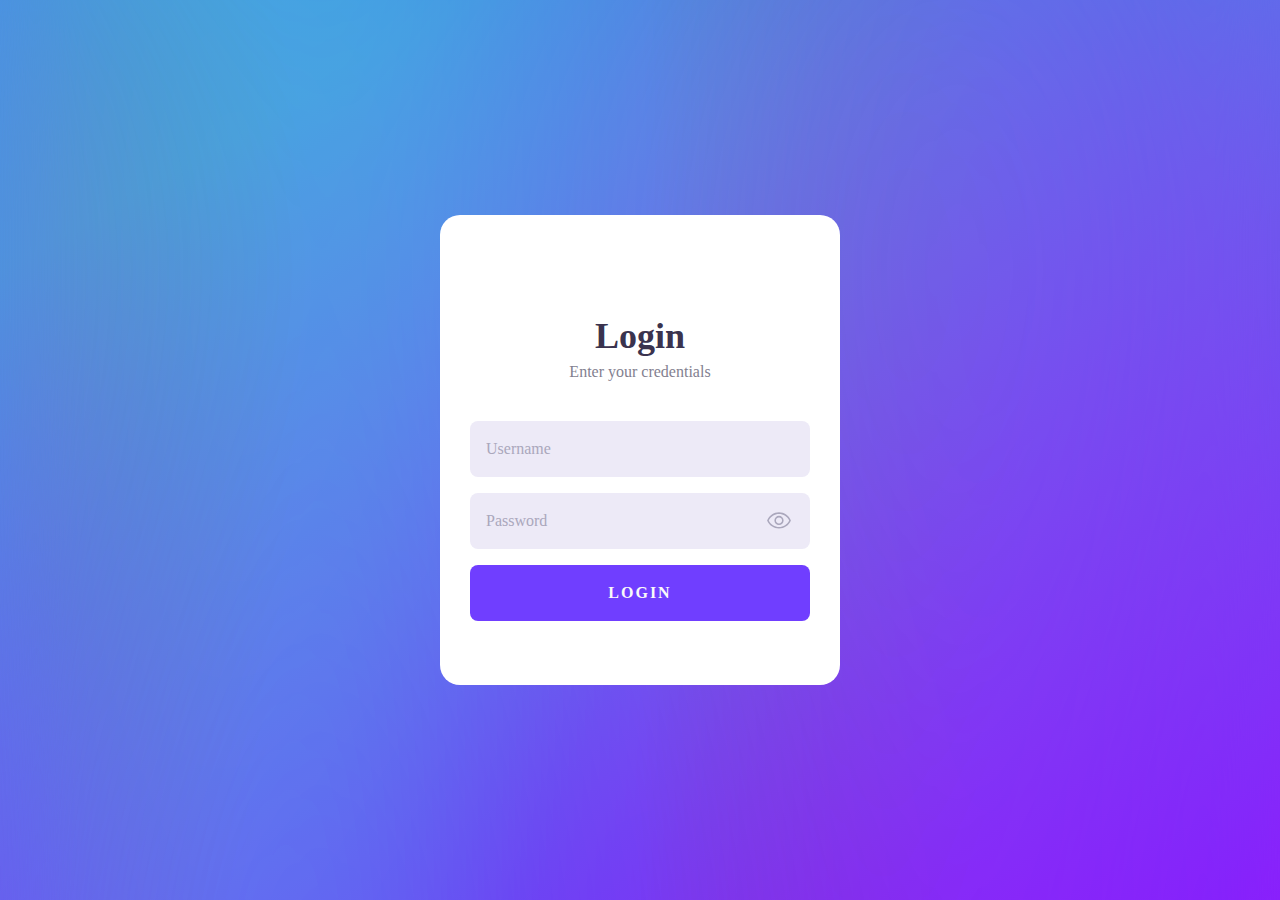
<file: login-1/index.html>
<!DOCTYPE html>
<html lang="en">
  <head>
    <title>Login 1</title>
    <link rel="stylesheet" href="styles.css" />
  </head>
  <body>
    <div class="login-card">
      <h2>Login</h2>
      <h3>Enter your credentials</h3>
      <form class="login-form">
        <input
          spellcheck="false"
          class="control"
          type="text"
          placeholder="Username"
        />
        <div class="password">
          <input
            spellcheck="false"
            class="control"
            id="password"
            type="password"
            placeholder="Password"
          />
          <button
            class="toggle"
            type="button"
            onclick="togglePassword(this)"
          ></button>
        </div>
        <button class="control" type="button">LOGIN</button>
      </form>
    </div>
    <script type="text/javascript" src="main.js"></script>
  </body>
</html>
</file>
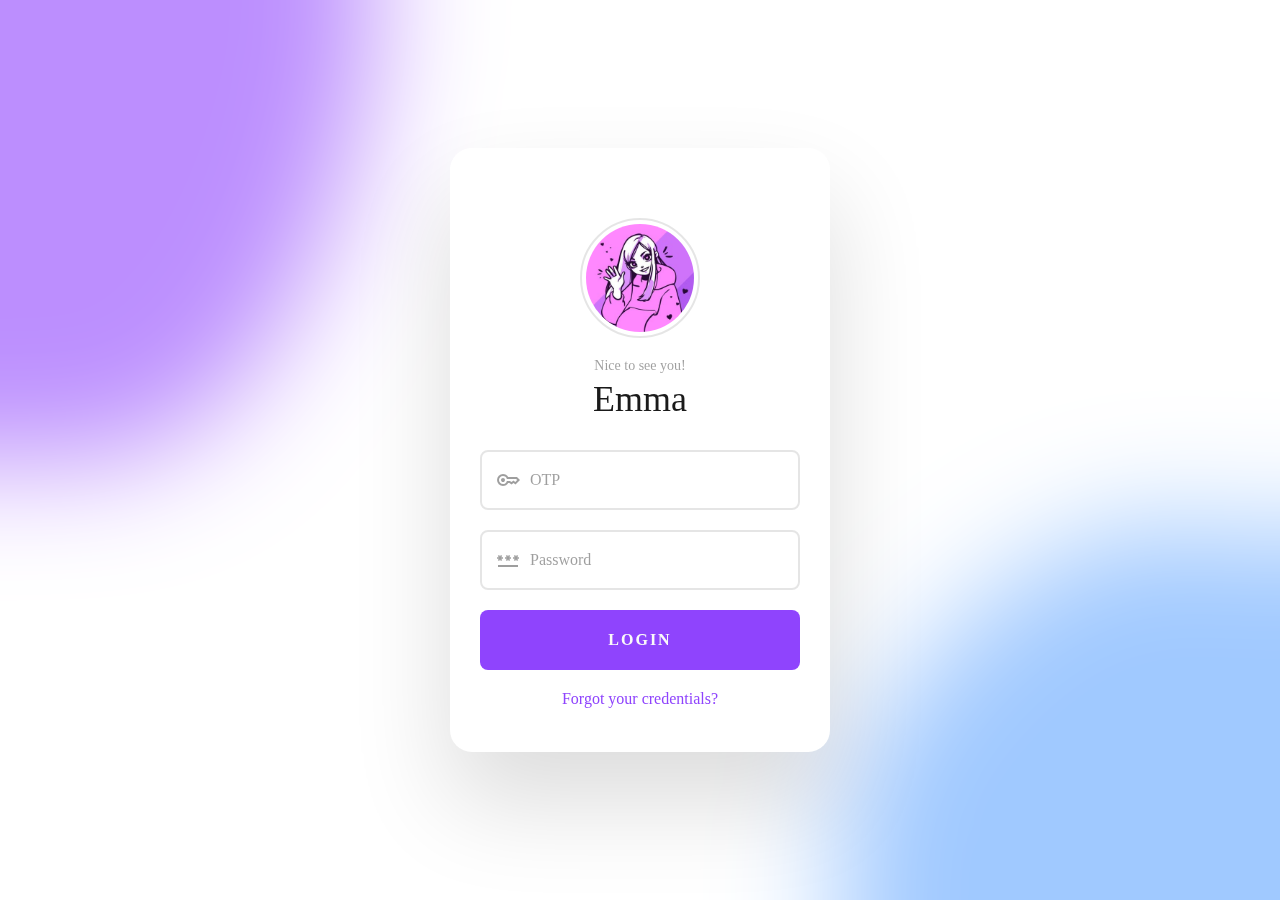
<file: login-2/index.html>
<!DOCTYPE html>
<html lang="en">
  <head>
    <title>Login 2</title>
    <link rel="stylesheet" href="blobz.min.css" />
    <link rel="stylesheet" href="styles.css" />
    <link
      rel="stylesheet"
      href="https://fonts.googleapis.com/css2?family=Material+Symbols+Outlined:opsz,wght,FILL,GRAD@48,600,0,0"
    />
  </head>
  <body>
    <div class="background">
      <div class="tk-blob" style="--fill: #8f44fd">
        <svg xmlns="http://www.w3.org/2000/svg" viewBox="0 0 317.5 353.7">
          <path
            d="M291.8 55.3c30.4 39.9 30.7 102 17 160.4-13.8 58.3-41.6 112.9-84 130.9s-99.3-.6-137-30C50.2 287.1 32 246.9 17 200.5 2.1 154.1-9.6 101.4 11.5 63.6 32.6 25.8 86.6 2.8 143.8.2c57.2-2.6 117.6 15.2 148 55.1z"
          ></path>
        </svg>
      </div>
      <div class="tk-blob" style="--fill: #61a5ff">
        <svg xmlns="http://www.w3.org/2000/svg" viewBox="0 0 371.5 297.7">
          <path
            d="M286.9 54.2c42.7 34.9 89.4 85.3 84.2 130.4-5.2 45.1-62.1 84.7-118 102.3S142.3 300 94.8 278C47.2 256 6.9 216.6.8 173.9S22.7 85.2 56 52.4C89.4 19.6 127.9.1 166.6 0s77.6 19.2 120.3 54.2z"
          ></path>
        </svg>
      </div>
    </div>
    <div class="overlay"></div>
    <div class="login">
      <img src="avatar.webp" />
      <h3>Nice to see you!</h3>
      <h2>Emma</h2>
      <form class="login-form">
        <div class="textbox">
          <input type="password" required />
          <label>OTP</label>
          <span class="material-symbols-outlined"> key </span>
        </div>
        <div class="textbox">
          <input type="password" required />
          <label>Password</label>
          <span class="material-symbols-outlined"> password </span>
        </div>
        <button type="submit">LOGIN</button>
        <a href="https://website.com">Forgot your credentials?</a>
      </form>
    </div>
  </body>
</html>
</file>
<file: login-1/styles.css>
* {
  box-sizing: border-box;
}

html,
body,
.wrapper {
  height: 100%;
}

@keyframes rotate {
  100% {
    background-position: 0% 50%;
  }
}

body {
  display: grid;
  place-items: center;
  margin: 0;
  background-image: url("background.svg");
  background-repeat: no-repeat;
  background-size: cover;
  font-family: "Euclid Circular A";
  color: #3a334e;
  animation: rotate 1s infinite alternate linear;
}

button {
  background: transparent;
  border: 0;
  cursor: pointer;
}

.control {
  border: 0;
  border-radius: 8px;
  outline: none;
  width: 100%;
  height: 56px;
  padding: 0 16px;
  background: #edeaf7;
  color: #5a4f79;
  font-family: inherit;
  font-size: 16px;
  transition: 0.4s;
}

.login-card {
  width: 400px;
  padding: 100px 30px 64px;
  border-radius: 1.25rem;
  background: #ffffff;
  text-align: center;
}

.login-card > h2 {
  font-size: 36px;
  font-weight: 600;
  margin: 0 0 6px;
}

.login-card > h3 {
  color: #837f90;
  margin: 0 0 40px;
  font-weight: 500;
  font-size: 1rem;
}

.login-form {
  width: 100%;
  margin: 0;
  display: grid;
  gap: 16px;
}

.login-form input.control::placeholder {
  color: #aaa7bc;
}

.login-form > button.control {
  cursor: pointer;
  width: 100%;
  height: 56px;
  padding: 0 16px;
  background: #703eff;
  color: #f9f9f9;
  border: 0;
  font-family: inherit;
  font-size: 1rem;
  font-weight: 600;
  text-align: center;
  letter-spacing: 2px;
  transition: all 0.375s;
}

.password {
  position: relative;
}

.toggle {
  position: absolute;
  top: 50%;
  right: 16px;
  translate: 0 -50%;
  width: 30px;
  height: 30px;
  background-image: url("show.svg");
  background-size: 85%;
  background-position: center;
  background-repeat: no-repeat;
}

.toggle.showing {
  background-image: url("hide.svg");
}
</file>
<file: login-2/styles.css>
* {
  box-sizing: border-box;
}

html,
body {
  height: 100%;
}

body {
  display: grid;
  place-items: center;
  margin: 0;
  padding: 0 24px;
  color: #1a1a1a;
  font-family: Roboto;
  animation: gradient 10s infinite alternate linear;
}

@media (width >= 500px) {
  body {
    padding: 0;
  }
}

@keyframes blobz {
  100% {
    translate: 30% -20%;
  }
}

.background {
  position: fixed;
  z-index: 2;
  top: 0;
  left: 0;
  width: 100%;
  height: 100%;
  animation: blobz 5s infinite alternate linear;
}

.background > div {
  position: fixed;
  width: 760px;
  height: 760px;
}

@media (width >= 800px) {
  .background > div {
    width: 50;
    height: 760px;
  }
}

.overlay {
  position: fixed;
  z-index: 2;
  top: -50%;
  left: -50%;
  width: 200%;
  height: 200%;
  background: rgb(255 255 255 / 40%);
  backdrop-filter: blur(60px);
}

.background :nth-child(1) {
  top: -30vmax;
  left: -30vmax;
}

.background :nth-child(2) {
  bottom: -30vmax;
  right: -25vmax;
}

.login {
  position: fixed;
  z-index: 3;
  top: 50%;
  left: 50%;
  translate: -50% -50%;
  width: 90%;
  padding: 70px 30px 44px;
  border-radius: 22px;
  background: #ffffff;
  text-align: center;
  box-shadow: 0 50px 100px rgb(0 0 0 / 14%);
}

@media (width >= 450px) {
  .login {
    width: 380px;
  }
}

.login > img {
  margin: 0 auto 16px;
  width: 120px;
  height: 120px;
  object-fit: cover;
  border-radius: 50%;
  padding: 4px;
  border: 2px solid rgba(0, 0, 0, 0.1);
}

.login > h2 {
  font-size: 36px;
  font-weight: 400;
  margin: 0 0 30px;
}

.login > h3 {
  color: rgba(0, 0, 0, 0.38);
  margin: 0 0 4px;
  font-weight: 400;
  font-size: 14px;
}

.login-form {
  display: grid;
  gap: 20px;
  place-items: center;
  width: 100%;
  margin: 0;
}

.textbox {
  width: 100%;
  position: relative;
}

.textbox label {
  position: absolute;
  top: 50%;
  left: 50px;
  translate: 0 -50%;
  color: rgba(0, 0, 0, 0.38);
  transition: 0.3s;
}

.textbox :is(input:focus, input:valid) ~ label {
  scale: 0.8;
  translate: -42px -38px;
  padding: 0 8px;
  background: #ffffff;
}

.textbox span {
  position: absolute;
  top: 50%;
  left: 16px;
  translate: 0 -50%;
  color: rgba(0, 0, 0, 0.38);
}

.login-form input,
.login-form button {
  width: 100%;
  height: 60px;
  outline: none;
  padding: 0;
  font-family: inherit;
  font-size: 16px;
  border-radius: 8px;
}

.login-form input {
  background: transparent;
  border: 2px solid rgba(0, 0, 0, 0.1);
  font-size: 18px;
  padding: 0 20px 0 50px;
  color: inherit;
}

.login-form input:focus {
  border-color: #8f44fd;
}

.login-form :is(input:focus, input:valid) ~ span {
  color: #1a1a1a;
}

.login-form button {
  cursor: pointer;
  background: #8f44fd;
  color: #f9f9f9;
  border: 0;
  font-weight: 600;
  letter-spacing: 2px;
}

.login-form a {
  color: #8f44fd;
  font-size: 16px;
  text-align: left;
  text-decoration: none;
}
</file>
<file: login-2/blobz.min.css>
.tk-blob{animation:blob-turn var(--time, 30s) linear infinite;fill:var(--fill, #7600f8);position:relative;transform-origin:center}.tk-blob svg{animation:blob-skew calc( var(--time, 30s) * 0.5 ) linear 0s infinite;transform-origin:center}.tk-blob svg path{animation:blob-scale calc( var(--time, 30s) * 0.5 ) ease-in-out 0s infinite;transform-origin:center}@keyframes blob-turn{0%{transform:rotate(0deg)}100%{transform:rotate(360deg)}}@keyframes blob-skew{0%{transform:skewY(0deg)}13%{transform:skewY( calc( (1.8deg) * var(--amount, 2)) )}18%{transform:skewY( calc( (2.2deg) * var(--amount, 2)) )}24%{transform:skewY( calc( (2.48deg) * var(--amount, 2)) )}25%{transform:skewY( calc( (2.5deg) * var(--amount, 2)) )}26%{transform:skewY( calc( (2.48deg) * var(--amount, 2)) )}32%{transform:skewY( calc( (2.2deg) * var(--amount, 2)) )}37%{transform:skewY( calc( (1.8deg) * var(--amount, 2)) )}50%{transform:skewY(0deg)}63%{transform:skewY( calc( (-1.8deg) * var(--amount, 2)) )}68%{transform:skewY( calc( (-2.2deg) * var(--amount, 2)) )}74%{transform:skewY( calc( (-2.48deg) * var(--amount, 2)) )}75%{transform:skewY( calc( (-2.5deg) * var(--amount, 2)) )}76%{transform:skewY( calc( (-2.48deg) * var(--amount, 2)) )}82%{transform:skewY( calc( (-2.2deg) * var(--amount, 2)) )}87%{transform:skewY( calc( (-1.8deg) * var(--amount, 2)) )}100%{transform:skewY(0deg)}}@keyframes blob-scale{0%{transform:scaleX(.9) scaleY(1)}25%{transform:scaleX(.9) scaleY(.9)}50%{transform:scaleX(1) scaleY(.9)}75%{transform:scaleX(.9) scaleY(.9)}100%{transform:scaleX(.9) scaleY(1)}}
</file>
